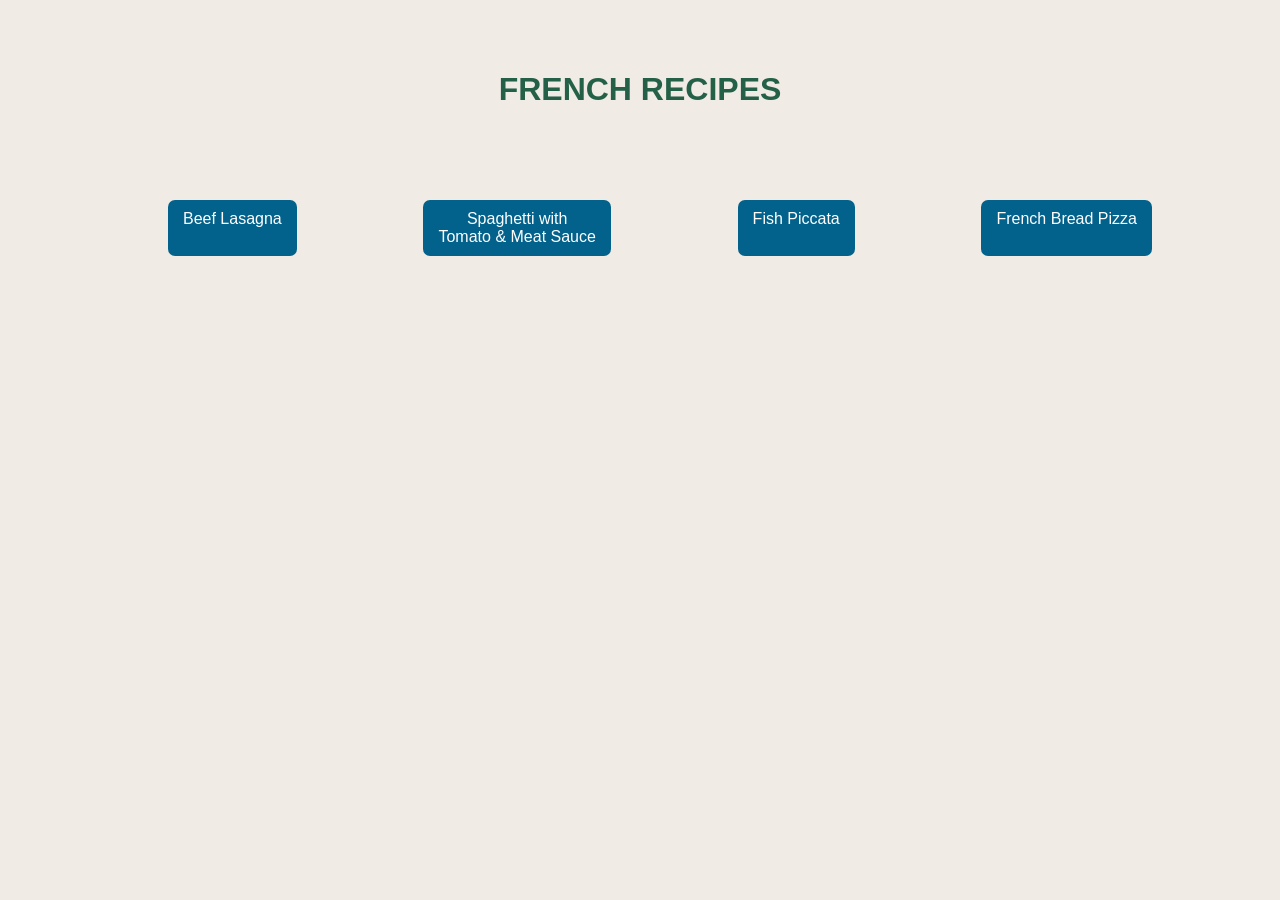
<file: index.html>
<!doctype html>
<html lang="en">
  <head>
    <link rel="stylesheet" href="./style/style.css" />
    <meta charset="UTF-8" />
    <link rel="icon" type="image/svg+xml" href="./images/github-favicon.svg" />
    <meta name="viewport" content="width=device-width, initial-scale=1.0" />
    <title>Odin Recipes</title>
  </head>
  <body>
    <h1 class="title">FRENCH RECIPES</h1>
    <div>
      <ul class="recipes-list">
        <li>
          <a href="./recipes/lasagna.html">Beef Lasagna</a>
        </li>
        <li>
          <a href="./recipes/spaghetti.html"
            >Spaghetti with<br />
            Tomato & Meat Sauce</a
          >
        </li>
        <li>
          <a href="./recipes/fish-piccata.html">Fish Piccata</a>
        </li>
        <li>
          <a href="./recipes/french-bread-pizza.html">French Bread Pizza</a>
        </li>
      </ul>
    </div>
  </body>
</html>
</file>
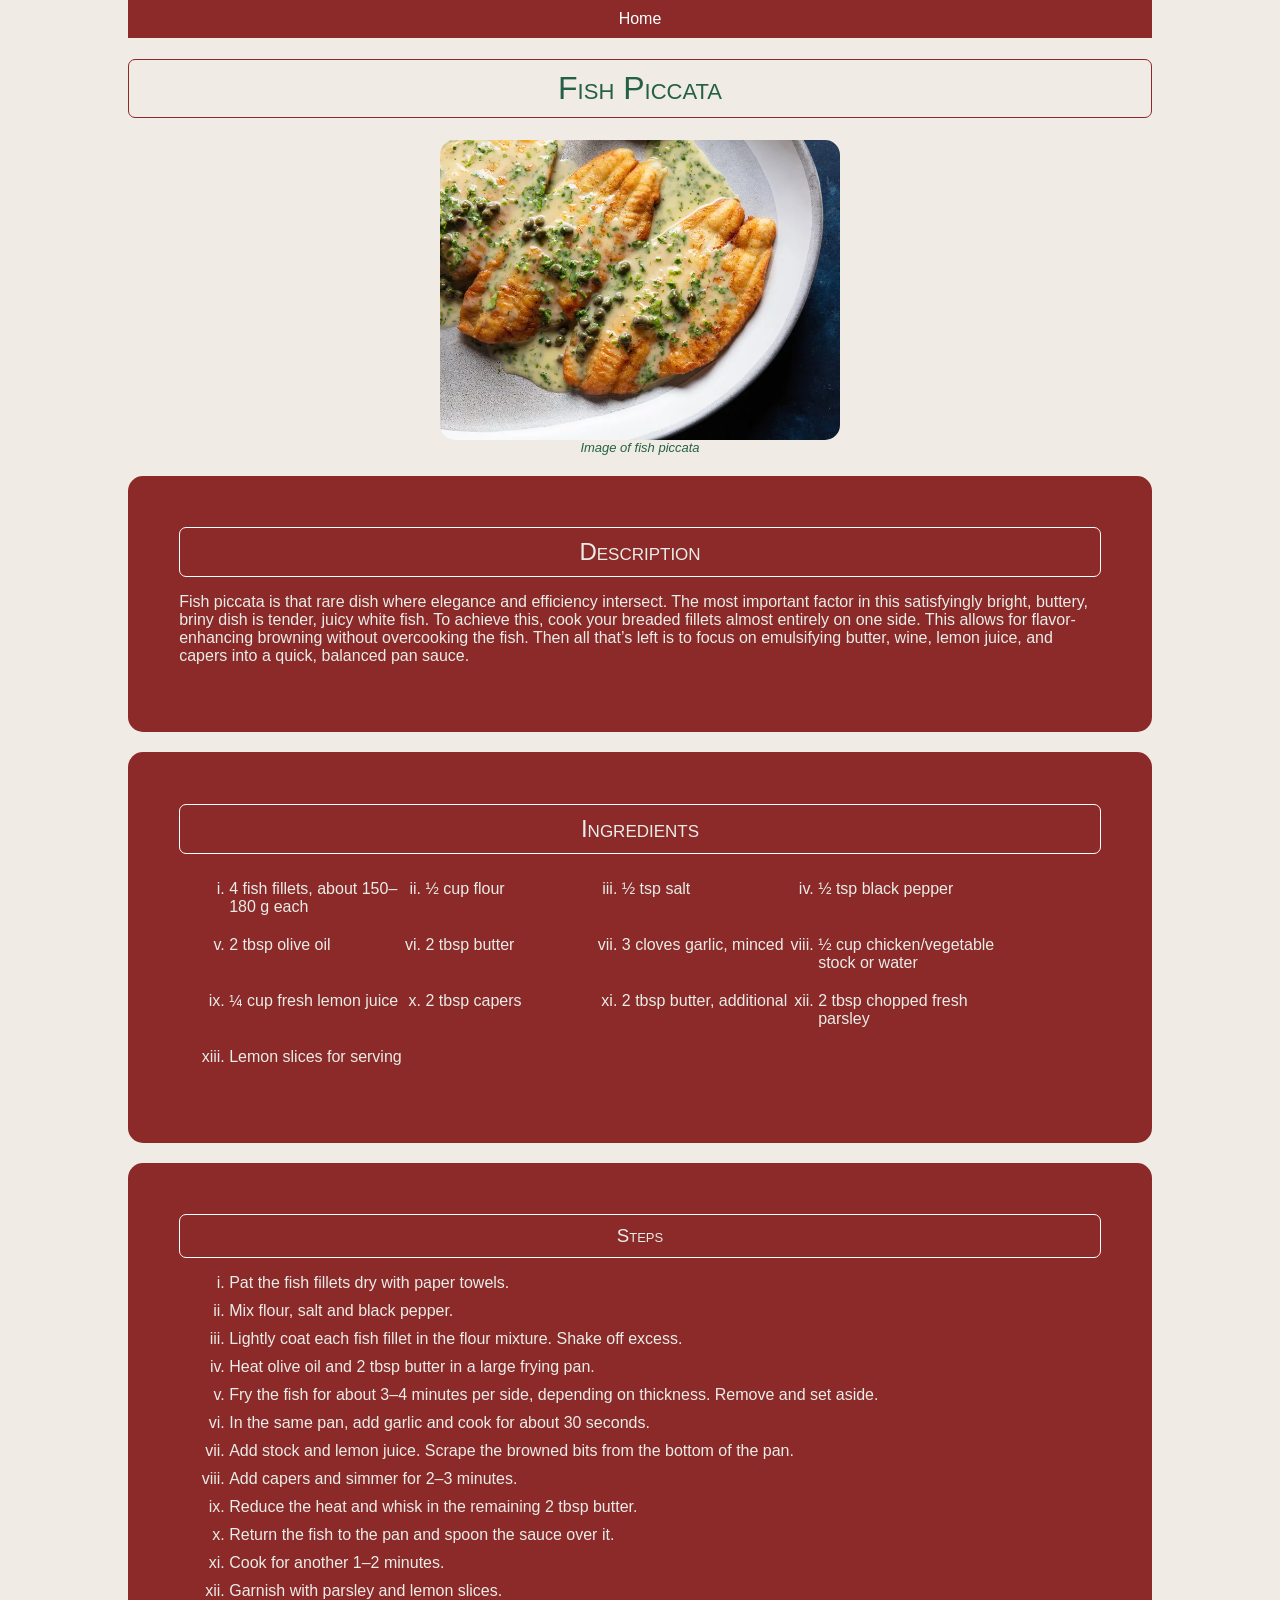
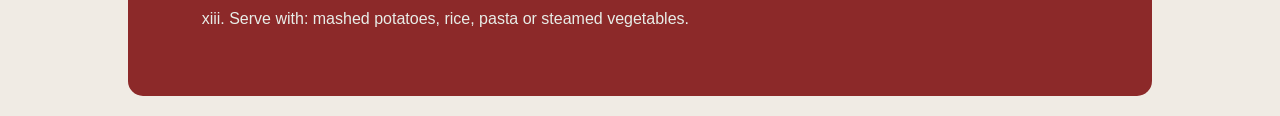
<file: recipes/fish-piccata.html>
<!doctype html>
<html lang="en">
  <head>
    <meta charset="UTF-8" />
    <meta name="viewport" content="width=device-width, initial-scale=1.0" />
    <link rel="icon" type="image/svg+xml" href="../images/github-favicon.svg" />
    <link rel="stylesheet" href="../style/style.css" />
    <title>Fish Piccata</title>
  </head>
  <body>
    <header><a href="../index.html">Home</a></header>

    <h1 class="recipe-title">Fish Piccata</h1>

    <div class="image">
      <img
        src="../images/fish-piccata.webp"
        alt="fish piccata image"
        width="400"
      />
      <figcaption>Image of fish piccata</figcaption>
    </div>

    <div class="description">
      <h2>Description</h2>
      <p>
        Fish piccata is that rare dish where elegance and efficiency intersect.
        The most important factor in this satisfyingly bright, buttery, briny
        dish is tender, juicy white fish. To achieve this, cook your breaded
        fillets almost entirely on one side. This allows for flavor-enhancing
        browning without overcooking the fish. Then all that’s left is to focus
        on emulsifying butter, wine, lemon juice, and capers into a quick,
        balanced pan sauce.
      </p>
    </div>

    <div class="ingredients">
      <h2>Ingredients</h2>
      <ul>
        <li>4 fish fillets, about 150–180 g each</li>
        <li>½ cup flour</li>
        <li>½ tsp salt</li>
        <li>½ tsp black pepper</li>
        <li>2 tbsp olive oil</li>
        <li>2 tbsp butter</li>
        <li>3 cloves garlic, minced</li>
        <li>½ cup chicken/vegetable stock or water</li>
        <li>¼ cup fresh lemon juice</li>
        <li>2 tbsp capers</li>
        <li>2 tbsp butter, additional</li>
        <li>2 tbsp chopped fresh parsley</li>
        <li>Lemon slices for serving</li>
      </ul>
    </div>

    <div class="steps">
      <h3>Steps</h3>
      <ol>
        <li>Pat the fish fillets dry with paper towels.</li>
        <li>Mix flour, salt and black pepper.</li>
        <li>
          Lightly coat each fish fillet in the flour mixture. Shake off excess.
        </li>
        <li>Heat olive oil and 2 tbsp butter in a large frying pan.</li>
        <li>
          Fry the fish for about 3–4 minutes per side, depending on thickness.
          Remove and set aside.
        </li>
        <li>In the same pan, add garlic and cook for about 30 seconds.</li>
        <li>
          Add stock and lemon juice. Scrape the browned bits from the bottom of
          the pan.
        </li>
        <li>Add capers and simmer for 2–3 minutes.</li>
        <li>Reduce the heat and whisk in the remaining 2 tbsp butter.</li>
        <li>Return the fish to the pan and spoon the sauce over it.</li>
        <li>Cook for another 1–2 minutes.</li>
        <li>Garnish with parsley and lemon slices.</li>
        <li>Serve with: mashed potatoes, rice, pasta or steamed vegetables.</li>
      </ol>
    </div>
  </body>
</html>
</file>
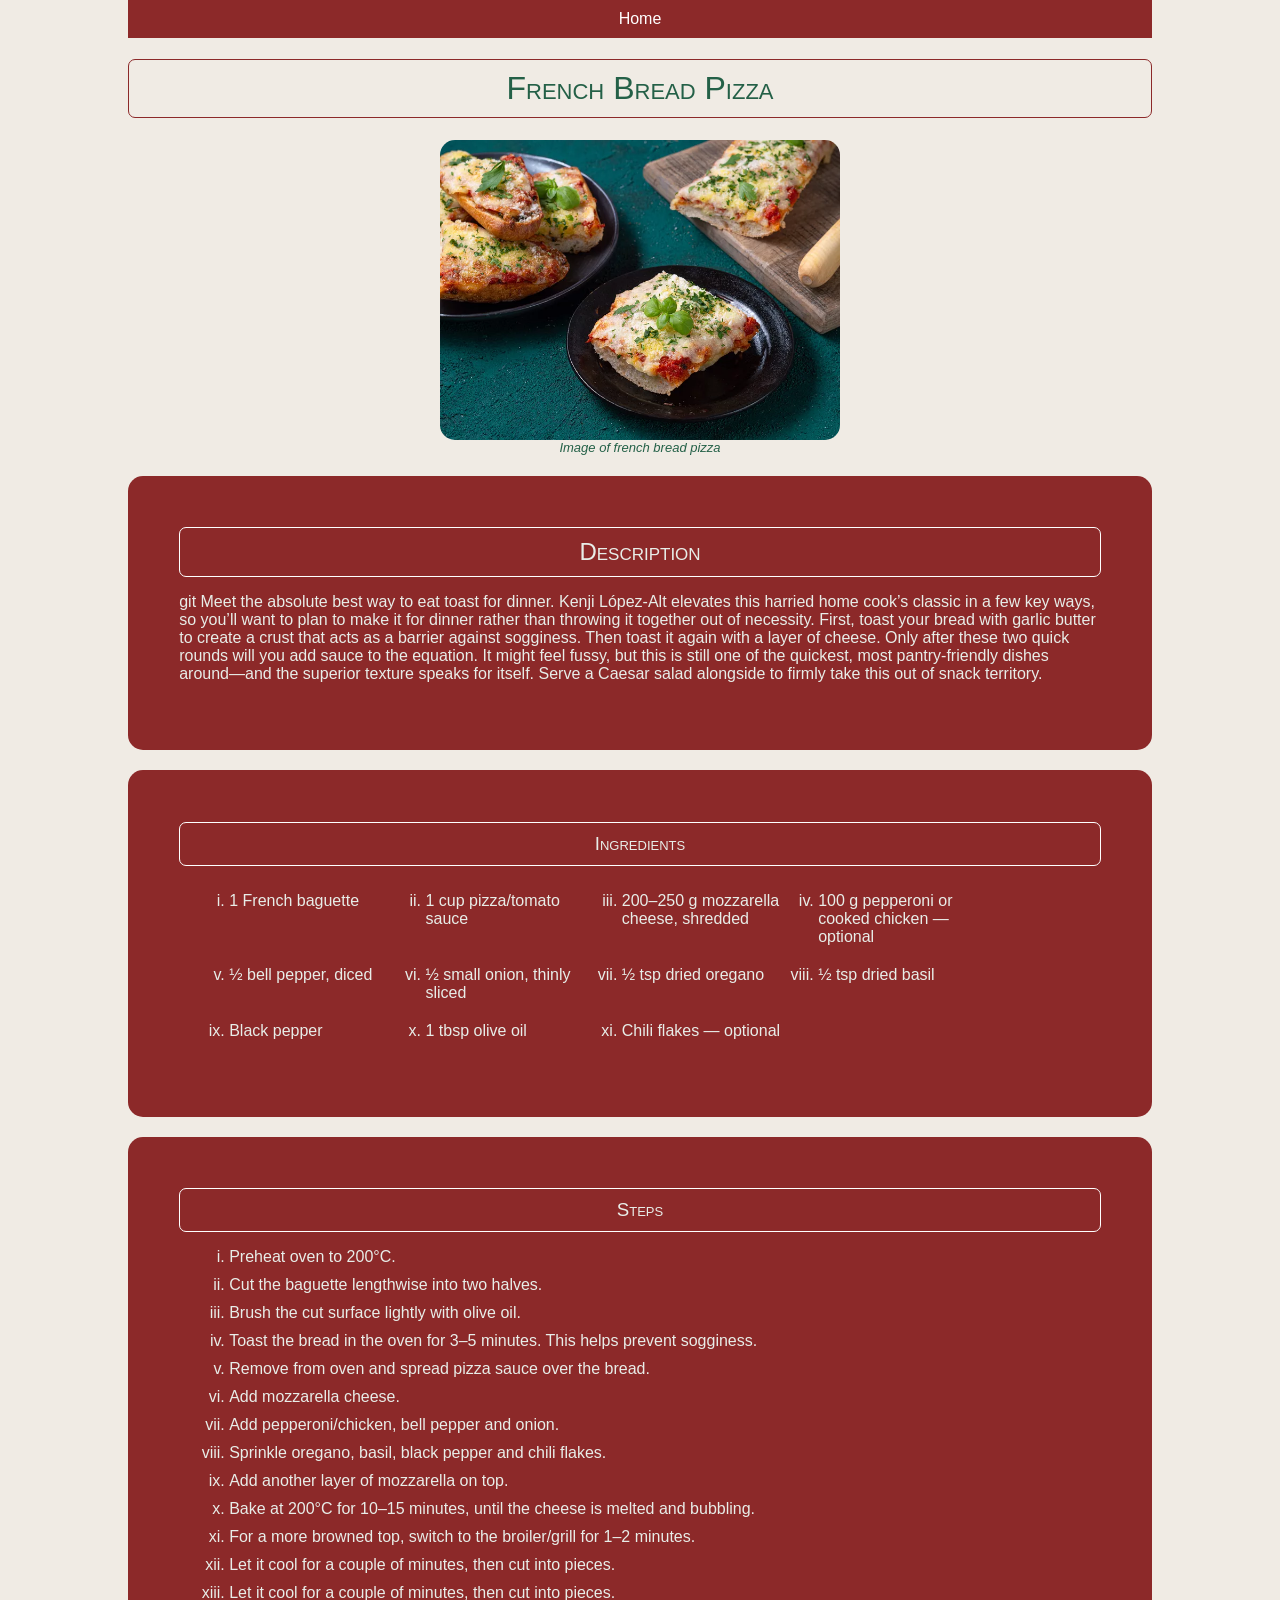
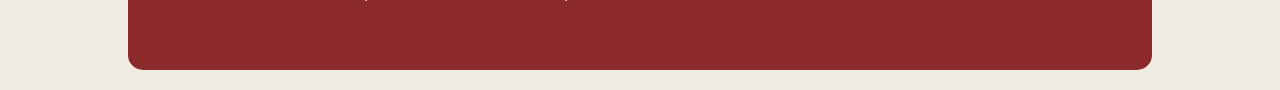
<file: recipes/french-bread-pizza.html>
<!doctype html>
<html lang="en">
  <head>
    <meta charset="UTF-8" />
    <meta name="viewport" content="width=device-width, initial-scale=1.0" />
    <link rel="icon" type="image/svg+xml" href="../images/github-favicon.svg" />
    <link rel="stylesheet" href="../style/style.css" />
    <title>French Bread Pizza</title>
  </head>
  <body>
    <header><a href="../index.html">Home</a></header>

    <h1 class="recipe-title">French Bread Pizza</h1>
    <div class="image">
      <img
        class="recipe-image"
        src="../images/french-bread-pizza.webp"
        alt="french bread pizza image"
        width="400"
      />
      <figcaption>Image of french bread pizza</figcaption>
    </div>

    <div class="description">
      <h2>Description</h2>
      <p>
        git Meet the absolute best way to eat toast for dinner. Kenji López-Alt
        elevates this harried home cook’s classic in a few key ways, so you’ll
        want to plan to make it for dinner rather than throwing it together out
        of necessity. First, toast your bread with garlic butter to create a
        crust that acts as a barrier against sogginess. Then toast it again with
        a layer of cheese. Only after these two quick rounds will you add sauce
        to the equation. It might feel fussy, but this is still one of the
        quickest, most pantry-friendly dishes around—and the superior texture
        speaks for itself. Serve a Caesar salad alongside to firmly take this
        out of snack territory.
      </p>
    </div>

    <div class="ingredients">
      <h3>Ingredients</h3>
      <ul>
        <li>1 French baguette</li>
        <li>1 cup pizza/tomato sauce</li>
        <li>200–250 g mozzarella cheese, shredded</li>
        <li>100 g pepperoni or cooked chicken — optional</li>
        <li>½ bell pepper, diced</li>
        <li>½ small onion, thinly sliced</li>
        <li>½ tsp dried oregano</li>
        <li>½ tsp dried basil</li>
        <li>Black pepper</li>
        <li>1 tbsp olive oil</li>
        <li>Chili flakes — optional</li>
      </ul>
    </div>

    <div class="steps">
      <h3>Steps</h3>
      <ol>
        <li>Preheat oven to 200°C.</li>
        <li>Cut the baguette lengthwise into two halves.</li>
        <li>Brush the cut surface lightly with olive oil.</li>
        <li>
          Toast the bread in the oven for 3–5 minutes. This helps prevent
          sogginess.
        </li>
        <li>Remove from oven and spread pizza sauce over the bread.</li>
        <li>Add mozzarella cheese.</li>
        <li>Add pepperoni/chicken, bell pepper and onion.</li>
        <li>Sprinkle oregano, basil, black pepper and chili flakes.</li>
        <li>Add another layer of mozzarella on top.</li>
        <li>
          Bake at 200°C for 10–15 minutes, until the cheese is melted and
          bubbling.
        </li>
        <li>
          For a more browned top, switch to the broiler/grill for 1–2 minutes.
        </li>
        <li>Let it cool for a couple of minutes, then cut into pieces.</li>
        <li>Let it cool for a couple of minutes, then cut into pieces.</li>
      </ol>
    </div>
  </body>
</html>
</file>
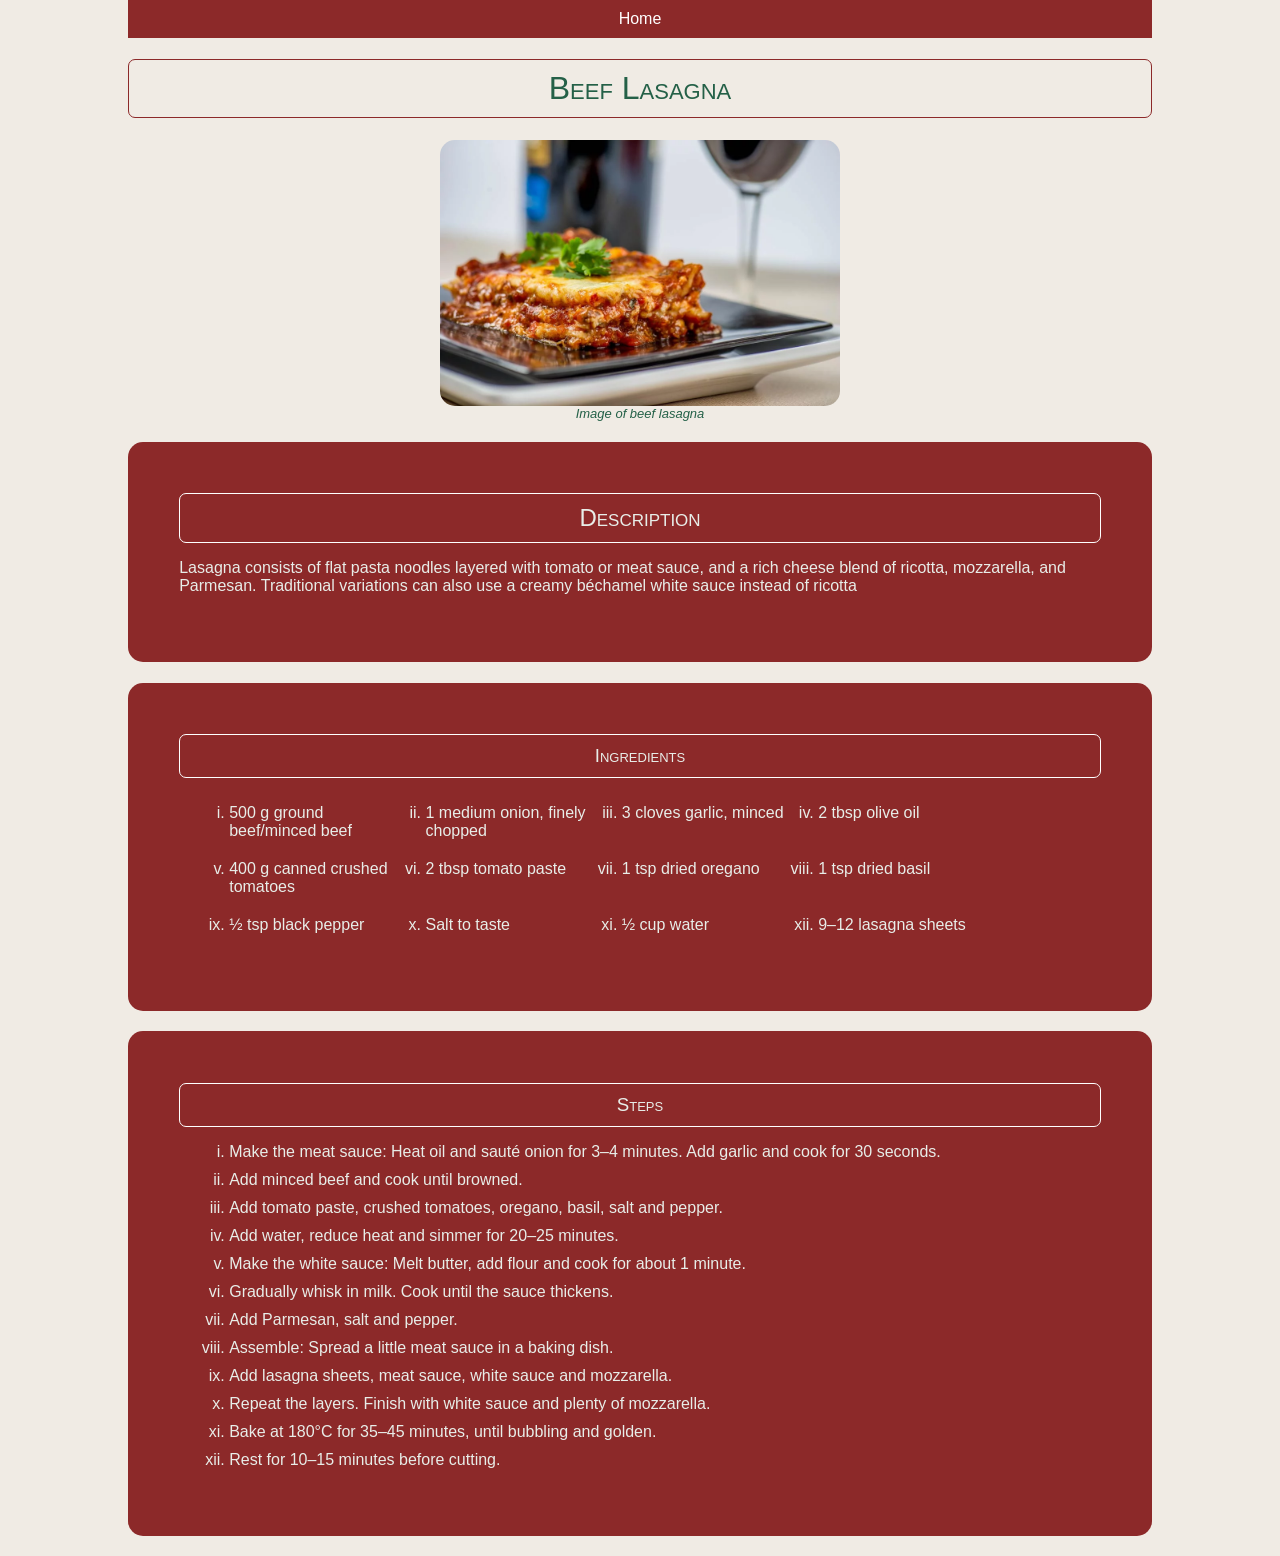
<file: recipes/lasagna.html>
<!doctype html>
<html lang="en">
  <head>
    <meta charset="UTF-8" />
    <meta name="viewport" content="width=device-width, initial-scale=1.0" />
    <link rel="icon" type="image/svg+xml" href="../images/github-favicon.svg" />
    <link rel="stylesheet" href="../style/style.css" />
    <title>Beef Lasagna</title>
  </head>
  <body>
    <header><a href="../index.html">Home</a></header>

    <h1 class="recipe-title">Beef Lasagna</h1>

    <div class="image">
      <img
        class="recipe-image"
        src="../images/lasagna.webp"
        alt="lasagna recipe image"
        width="400"
      />
      <figcaption>Image of beef lasagna</figcaption>
    </div>

    <div class="description">
      <h2>Description</h2>
      <p>
        Lasagna consists of flat pasta noodles layered with tomato or meat
        sauce, and a rich cheese blend of ricotta, mozzarella, and Parmesan.
        Traditional variations can also use a creamy béchamel white sauce
        instead of ricotta
      </p>
    </div>

    <div class="ingredients">
      <h3>Ingredients</h3>
      <ul>
        <li>500 g ground beef/minced beef</li>
        <li>1 medium onion, finely chopped</li>
        <li>3 cloves garlic, minced</li>
        <li>2 tbsp olive oil</li>
        <li>400 g canned crushed tomatoes</li>
        <li>2 tbsp tomato paste</li>
        <li>1 tsp dried oregano</li>
        <li>1 tsp dried basil</li>
        <li>½ tsp black pepper</li>
        <li>Salt to taste</li>
        <li>½ cup water</li>
        <li>9–12 lasagna sheets</li>
      </ul>
    </div>

    <div class="steps">
      <h3>Steps</h3>
      <ol>
        <li>
          Make the meat sauce: Heat oil and sauté onion for 3–4 minutes. Add
          garlic and cook for 30 seconds.
        </li>
        <li>Add minced beef and cook until browned.</li>
        <li>
          Add tomato paste, crushed tomatoes, oregano, basil, salt and pepper.
        </li>
        <li>Add water, reduce heat and simmer for 20–25 minutes.</li>
        <li>
          Make the white sauce: Melt butter, add flour and cook for about 1
          minute.
        </li>
        <li>Gradually whisk in milk. Cook until the sauce thickens.</li>
        <li>Add Parmesan, salt and pepper.</li>
        <li>Assemble: Spread a little meat sauce in a baking dish.</li>
        <li>Add lasagna sheets, meat sauce, white sauce and mozzarella.</li>
        <li>
          Repeat the layers. Finish with white sauce and plenty of mozzarella.
        </li>
        <li>Bake at 180°C for 35–45 minutes, until bubbling and golden.</li>
        <li>Rest for 10–15 minutes before cutting.</li>
      </ol>
    </div>
  </body>
</html>
</file>
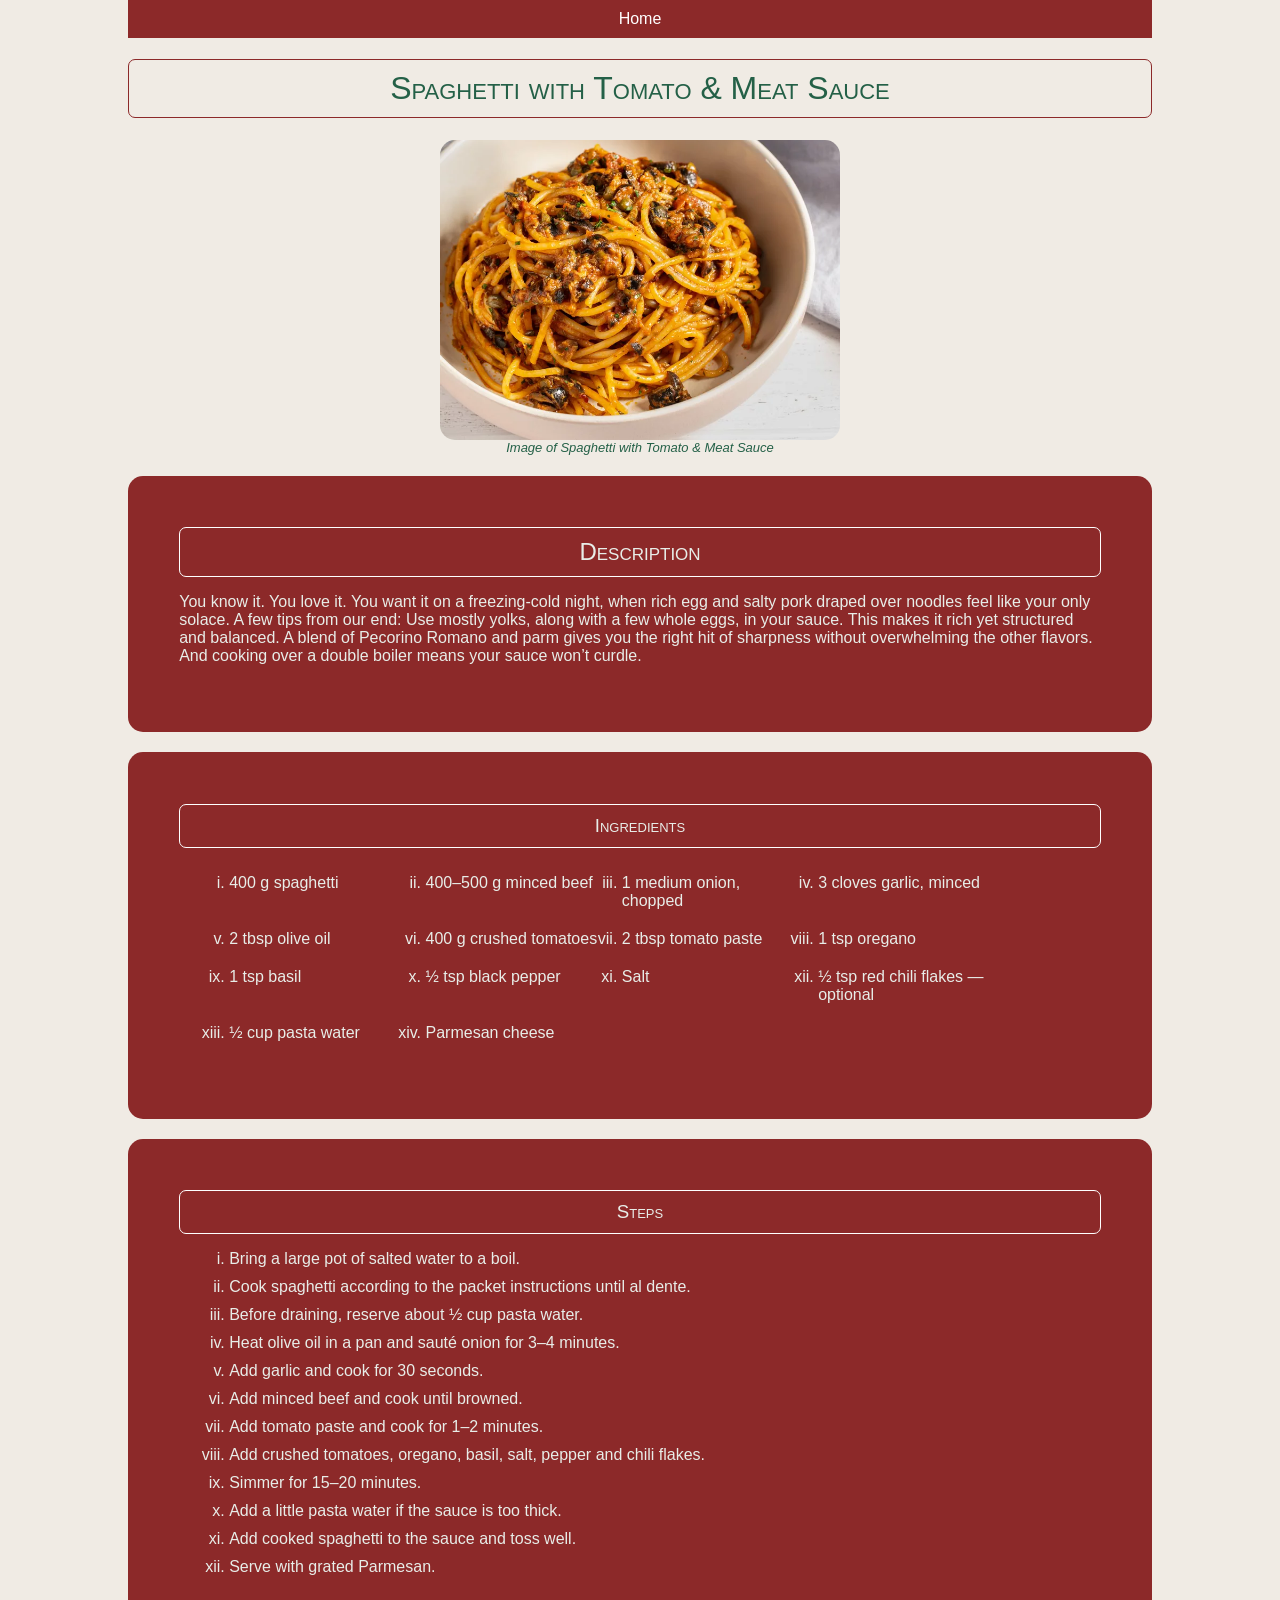
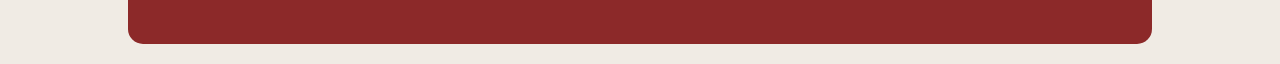
<file: recipes/spaghetti.html>
<!doctype html>
<html lang="en">
  <head>
    <meta charset="UTF-8" />
    <meta name="viewport" content="width=device-width, initial-scale=1.0" />
    <link rel="icon" type="image/svg+xml" href="../images/github-favicon.svg" />
    <link rel="stylesheet" href="../style/style.css" />
    <title>Spaghetti</title>
  </head>
  <body>
    <header><a href="../index.html">Home</a></header>

    <h1 class="recipe-title">Spaghetti with Tomato & Meat Sauce</h1>

    <div class="image">
      <img src="../images/spaghetti.webp" alt="spaghetti image" width="400" />
      <figcaption>Image of Spaghetti with Tomato & Meat Sauce</figcaption>
    </div>

    <div class="description">
      <h2>Description</h2>
      <p>
        You know it. You love it. You want it on a freezing-cold night, when
        rich egg and salty pork draped over noodles feel like your only solace.
        A few tips from our end: Use mostly yolks, along with a few whole eggs,
        in your sauce. This makes it rich yet structured and balanced. A blend
        of Pecorino Romano and parm gives you the right hit of sharpness without
        overwhelming the other flavors. And cooking over a double boiler means
        your sauce won’t curdle.
      </p>
    </div>

    <div class="ingredients">
      <h3>Ingredients</h3>
      <ul>
        <li>400 g spaghetti</li>
        <li>400–500 g minced beef</li>
        <li>1 medium onion, chopped</li>
        <li>3 cloves garlic, minced</li>
        <li>2 tbsp olive oil</li>
        <li>400 g crushed tomatoes</li>
        <li>2 tbsp tomato paste</li>
        <li>1 tsp oregano</li>
        <li>1 tsp basil</li>
        <li>½ tsp black pepper</li>
        <li>Salt</li>
        <li>½ tsp red chili flakes — optional</li>
        <li>½ cup pasta water</li>
        <li>Parmesan cheese</li>
      </ul>
    </div>

    <div class="steps">
      <h3>Steps</h3>
      <ol>
        <li>Bring a large pot of salted water to a boil.</li>
        <li>
          Cook spaghetti according to the packet instructions until al dente.
        </li>
        <li>Before draining, reserve about ½ cup pasta water.</li>
        <li>Heat olive oil in a pan and sauté onion for 3–4 minutes.</li>
        <li>Add garlic and cook for 30 seconds.</li>
        <li>Add minced beef and cook until browned.</li>
        <li>Add tomato paste and cook for 1–2 minutes.</li>
        <li>
          Add crushed tomatoes, oregano, basil, salt, pepper and chili flakes.
        </li>
        <li>Simmer for 15–20 minutes.</li>
        <li>Add a little pasta water if the sauce is too thick.</li>
        <li>Add cooked spaghetti to the sauce and toss well.</li>
        <li>Serve with grated Parmesan.</li>
      </ol>
    </div>
  </body>
</html>
</file>
<file: style/style.css>
/* GLobal settings for every page */
a {
        text-decoration: none;
        color: white;
    }
body {
    width: 80%;
    margin: auto;
    background-color: rgb(240, 235, 228);
    font-family: 'Segoe UI', Tahoma, Geneva, Verdana, sans-serif;
    color: rgba(1, 72, 44, 0.855);
}

/* ===================== */
/* Styling of index.html */
.title {
    text-align: center;
    padding: 50px;
}
.recipes-list {
    display: flex;
    flex-wrap: wrap;
    justify-content: space-between;
}
.recipes-list li {
    list-style: none;
    width:auto;
    background-color: rgb(2, 98, 139);
    padding: 10px 15px;
    border-radius: 7px;
    text-align: center;
    margin: 20px 0px;
}

/* ======================== */
/* Styling of Recipes Pages */
header {
    /* width: 120%; */
    background-color: rgb(140, 41, 41);
    text-align: center;
    padding: 10px;
    border-radius: ;
}
.recipe-title {
    padding: 10px;
    border: 0.5px solid rgb(140, 41, 41);
    border-radius: 7px;
    font-variant: small-caps;
    font-weight: 300;
    text-align: center;
    /* Here setting text-align is important because margin 
    will set the whole block but not the text inside the block. */
}
h2,
h3 {
    margin: 0;
    padding: 10px 0;
    text-align: center;
    border-radius: 7px;
    border: 1px solid white;
    font-variant: small-caps;
    font-weight: 400;
}
.image {
    /* border: 1px solid; */
}
img {
    display: block; 
    /* Image is inline element by default and we have to set
    it block to centre align it from margin.*/
    margin: 0px auto;
    border-radius: 15px;
}
figcaption {
    text-align: center;
    font-style: italic;
    font-size: small;
    font-weight: 100;
}
.description,
.ingredients,
.steps {
    background-color:rgb(140, 41, 41);
    color: rgba(232, 237, 232, 1);
    font-weight: 200;
    padding: 5%;
    margin: 2% 0%;
    border-radius: 15px;
}
.ingredients ul {
    display: flex;
    flex-wrap: wrap;
}
.ingredients li {
    width: 20%;
    list-style: lower-roman;
    text-align: left;
    margin: 10px;
}
.steps li {
    
    list-style: lower-roman;
    text-align: left;
    margin: 10px;
}
</file>
